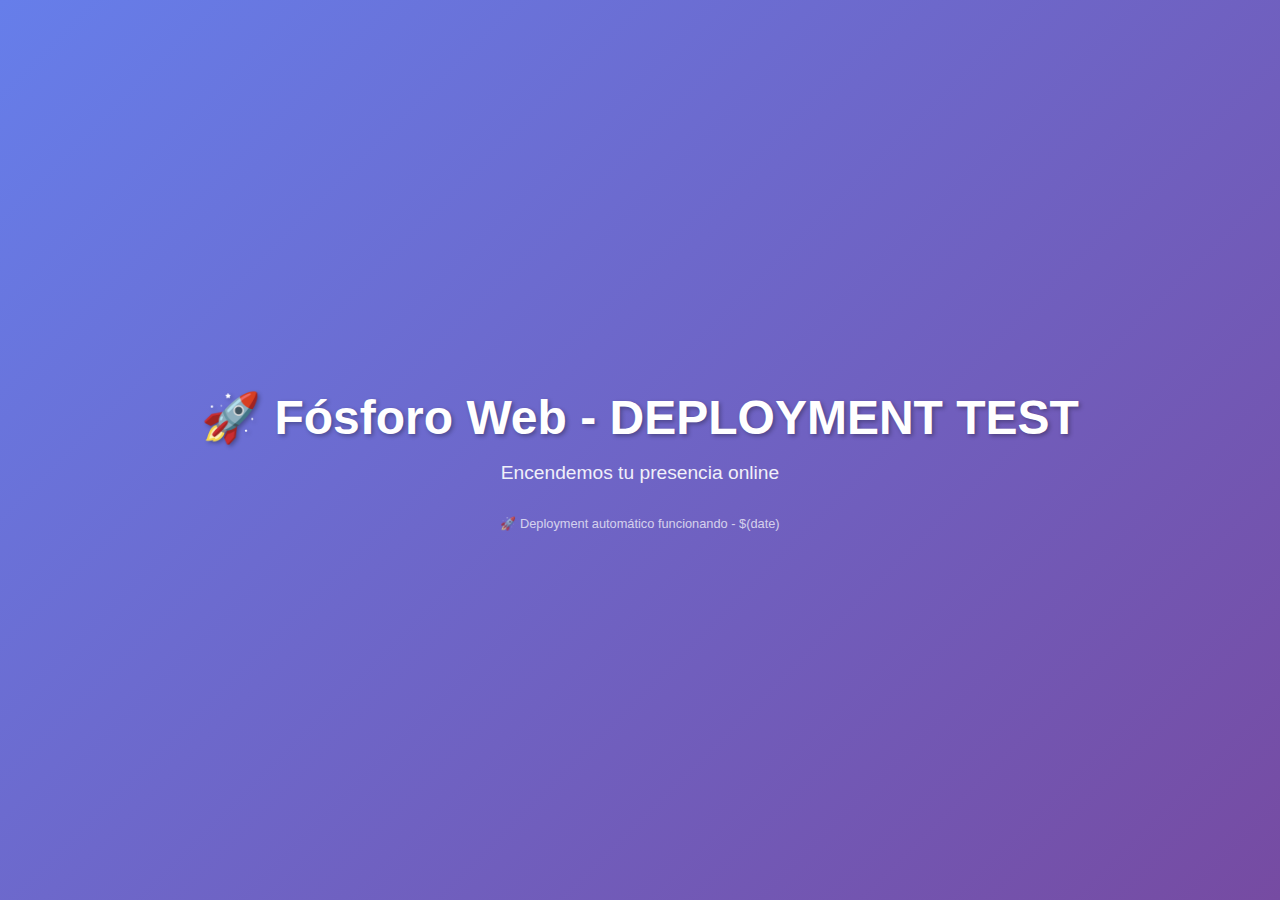
<file: index.html>
<!DOCTYPE html>
<html lang="es">
<head>
    <meta charset="UTF-8">
    <meta name="viewport" content="width=device-width, initial-scale=1.0">
    <title>Fósforo Web - Encendemos tu presencia online</title>
    <style>
        body {
            font-family: 'Arial', sans-serif;
            margin: 0;
            padding: 0;
            background: linear-gradient(135deg, #667eea 0%, #764ba2 100%);
            min-height: 100vh;
            display: flex;
            align-items: center;
            justify-content: center;
        }
        .container {
            text-align: center;
            color: white;
            padding: 2rem;
        }
        h1 {
            font-size: 3rem;
            margin-bottom: 1rem;
            text-shadow: 2px 2px 4px rgba(0,0,0,0.3);
        }
        .subtitle {
            font-size: 1.2rem;
            opacity: 0.9;
            margin-top: 1rem;
        }
        .glow {
            animation: glow 2s ease-in-out infinite alternate;
        }
        @keyframes glow {
            from {
                text-shadow: 0 0 10px #fff, 0 0 20px #fff, 0 0 30px #fff;
            }
            to {
                text-shadow: 0 0 20px #fff, 0 0 30px #fff, 0 0 40px #fff;
            }
        }
    </style>
</head>
<body>
    <div class="container">
        <h1 class="glow">🚀 Fósforo Web - DEPLOYMENT TEST</h1>
        <p class="subtitle">Encendemos tu presencia online</p>
        <p style="font-size: 0.8rem; opacity: 0.7; margin-top: 2rem;">
            🚀 Deployment automático funcionando - $(date)
        </p>
    </div>
</body>
</html>
</file>
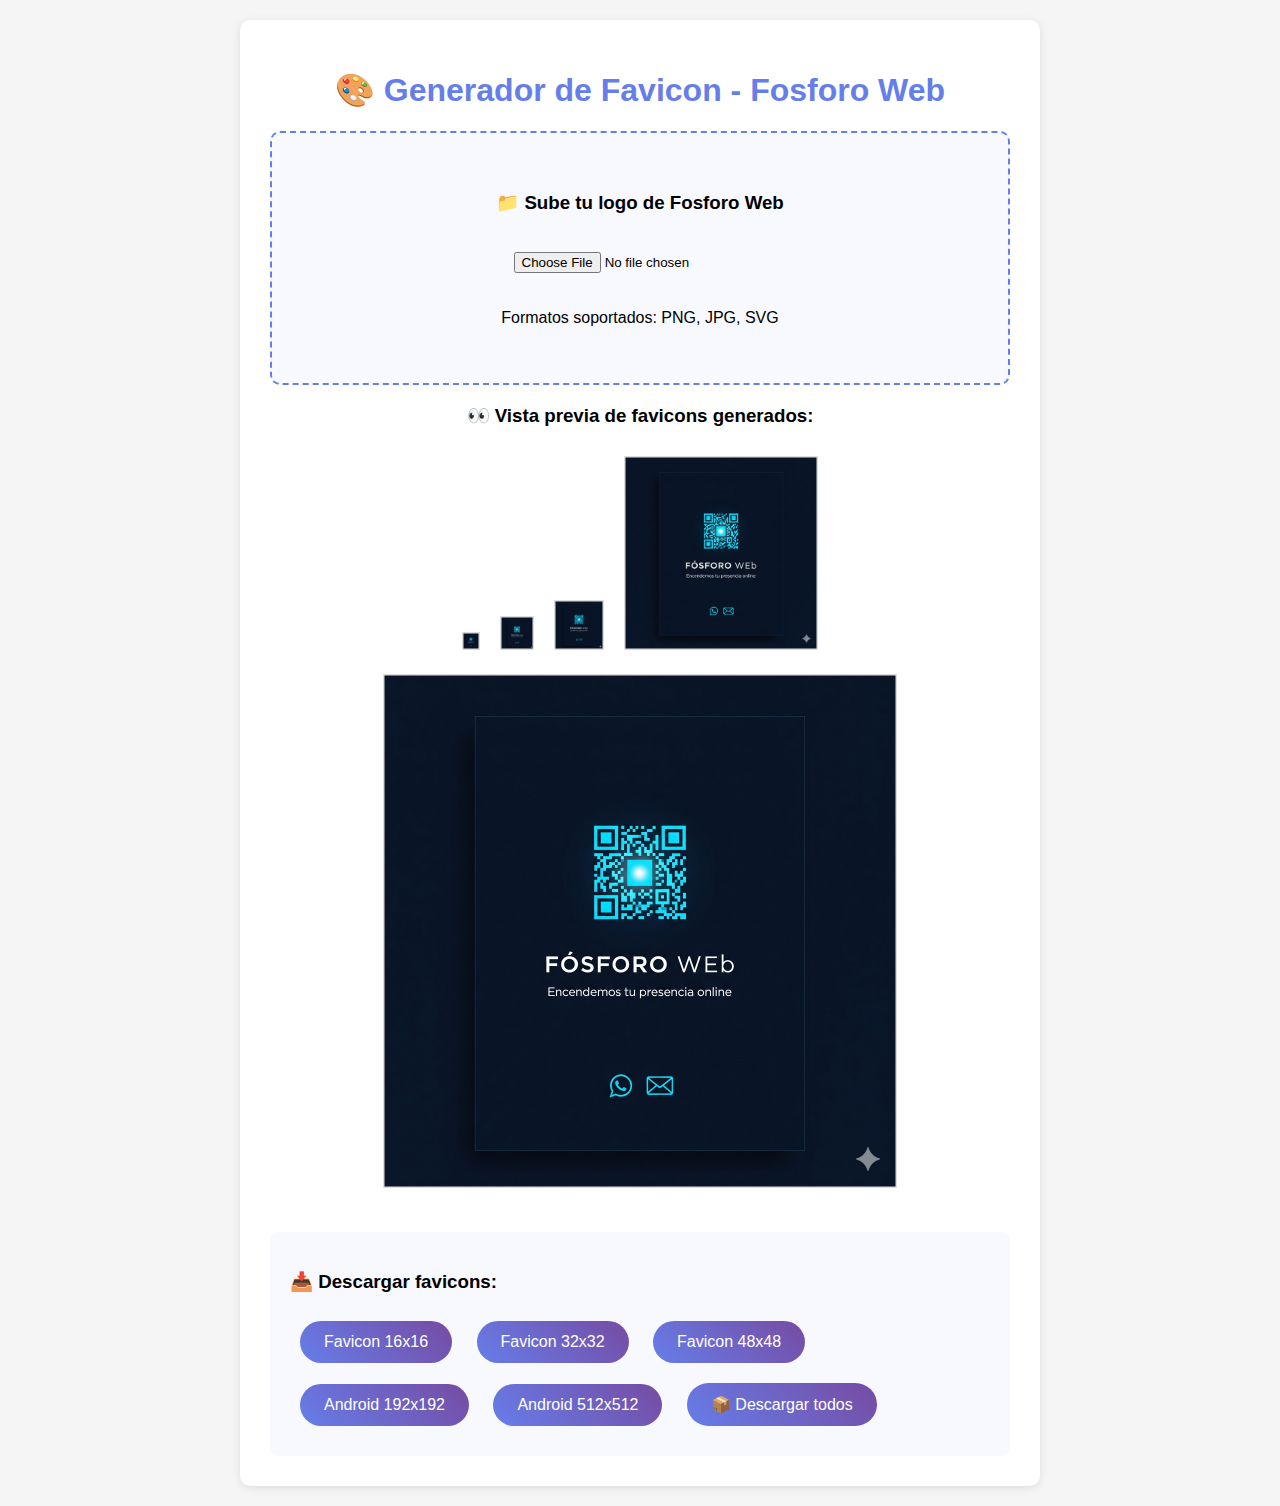
<file: create-favicon.html>
<!DOCTYPE html>
<html lang="es">
<head>
    <meta charset="UTF-8">
    <meta name="viewport" content="width=device-width, initial-scale=1.0">
    <title>Generador de Favicon - Fosforo Web</title>
    <style>
        body {
            font-family: Arial, sans-serif;
            max-width: 800px;
            margin: 0 auto;
            padding: 20px;
            background: #f5f5f5;
        }
        .container {
            background: white;
            padding: 30px;
            border-radius: 10px;
            box-shadow: 0 2px 10px rgba(0,0,0,0.1);
        }
        h1 {
            color: #667eea;
            text-align: center;
        }
        .upload-area {
            border: 2px dashed #667eea;
            border-radius: 10px;
            padding: 40px;
            text-align: center;
            margin: 20px 0;
            background: #f8f9ff;
        }
        input[type="file"] {
            margin: 20px 0;
        }
        button {
            background: linear-gradient(45deg, #667eea, #764ba2);
            color: white;
            border: none;
            padding: 12px 24px;
            border-radius: 25px;
            cursor: pointer;
            font-size: 16px;
            margin: 10px;
        }
        button:hover {
            transform: translateY(-2px);
            box-shadow: 0 4px 8px rgba(0,0,0,0.2);
        }
        canvas {
            border: 1px solid #ddd;
            margin: 10px;
            display: inline-block;
        }
        .preview {
            text-align: center;
            margin: 20px 0;
        }
        .download-section {
            margin-top: 30px;
            padding: 20px;
            background: #f8f9ff;
            border-radius: 8px;
        }
    </style>
</head>
<body>
    <div class="container">
        <h1>🎨 Generador de Favicon - Fosforo Web</h1>
        
        <div class="upload-area">
            <h3>📁 Sube tu logo de Fosforo Web</h3>
            <input type="file" id="logoInput" accept="image/*">
            <p>Formatos soportados: PNG, JPG, SVG</p>
        </div>
        
        <div class="preview" id="preview" style="display: none;">
            <h3>👀 Vista previa de favicons generados:</h3>
            <div id="canvasContainer"></div>
        </div>
        
        <div class="download-section" id="downloadSection" style="display: none;">
            <h3>📥 Descargar favicons:</h3>
            <button onclick="downloadFavicon(16)">Favicon 16x16</button>
            <button onclick="downloadFavicon(32)">Favicon 32x32</button>
            <button onclick="downloadFavicon(48)">Favicon 48x48</button>
            <button onclick="downloadFavicon(192)">Android 192x192</button>
            <button onclick="downloadFavicon(512)">Android 512x512</button>
            <button onclick="downloadAll()">📦 Descargar todos</button>
        </div>
    </div>

    <script>
        let originalImage = null;
        let canvases = {};

        document.getElementById('logoInput').addEventListener('change', function(e) {
            const file = e.target.files[0];
            if (file) {
                const reader = new FileReader();
                reader.onload = function(event) {
                    const img = new Image();
                    img.onload = function() {
                        originalImage = img;
                        generateFavicons();
                    };
                    img.src = event.target.result;
                };
                reader.readAsDataURL(file);
            }
        });

        function generateFavicons() {
            if (!originalImage) return;

            const sizes = [16, 32, 48, 192, 512];
            const container = document.getElementById('canvasContainer');
            container.innerHTML = '';

            sizes.forEach(size => {
                const canvas = document.createElement('canvas');
                canvas.width = size;
                canvas.height = size;
                canvas.id = `favicon-${size}`;
                canvas.title = `Favicon ${size}x${size}`;
                
                const ctx = canvas.getContext('2d');
                
                // Fondo blanco
                ctx.fillStyle = '#ffffff';
                ctx.fillRect(0, 0, size, size);
                
                // Dibujar imagen redimensionada
                ctx.drawImage(originalImage, 0, 0, size, size);
                
                // Borde sutil
                ctx.strokeStyle = '#ddd';
                ctx.lineWidth = 1;
                ctx.strokeRect(0, 0, size, size);
                
                container.appendChild(canvas);
                canvases[size] = canvas;
            });

            document.getElementById('preview').style.display = 'block';
            document.getElementById('downloadSection').style.display = 'block';
        }

        function downloadFavicon(size) {
            if (!canvases[size]) return;
            
            const canvas = canvases[size];
            const link = document.createElement('a');
            link.download = `favicon-${size}x${size}.png`;
            link.href = canvas.toDataURL();
            link.click();
        }

        function downloadAll() {
            const sizes = [16, 32, 48, 192, 512];
            sizes.forEach(size => {
                setTimeout(() => downloadFavicon(size), size * 10);
            });
        }

        // Cargar automáticamente la imagen si existe
        window.onload = function() {
            const img = new Image();
            img.onload = function() {
                originalImage = img;
                generateFavicons();
            };
            img.onerror = function() {
                console.log('No se pudo cargar la imagen automáticamente');
            };
            img.src = 'assets/fosforo-web.png';
        };
    </script>
</body>
</html>
</file>
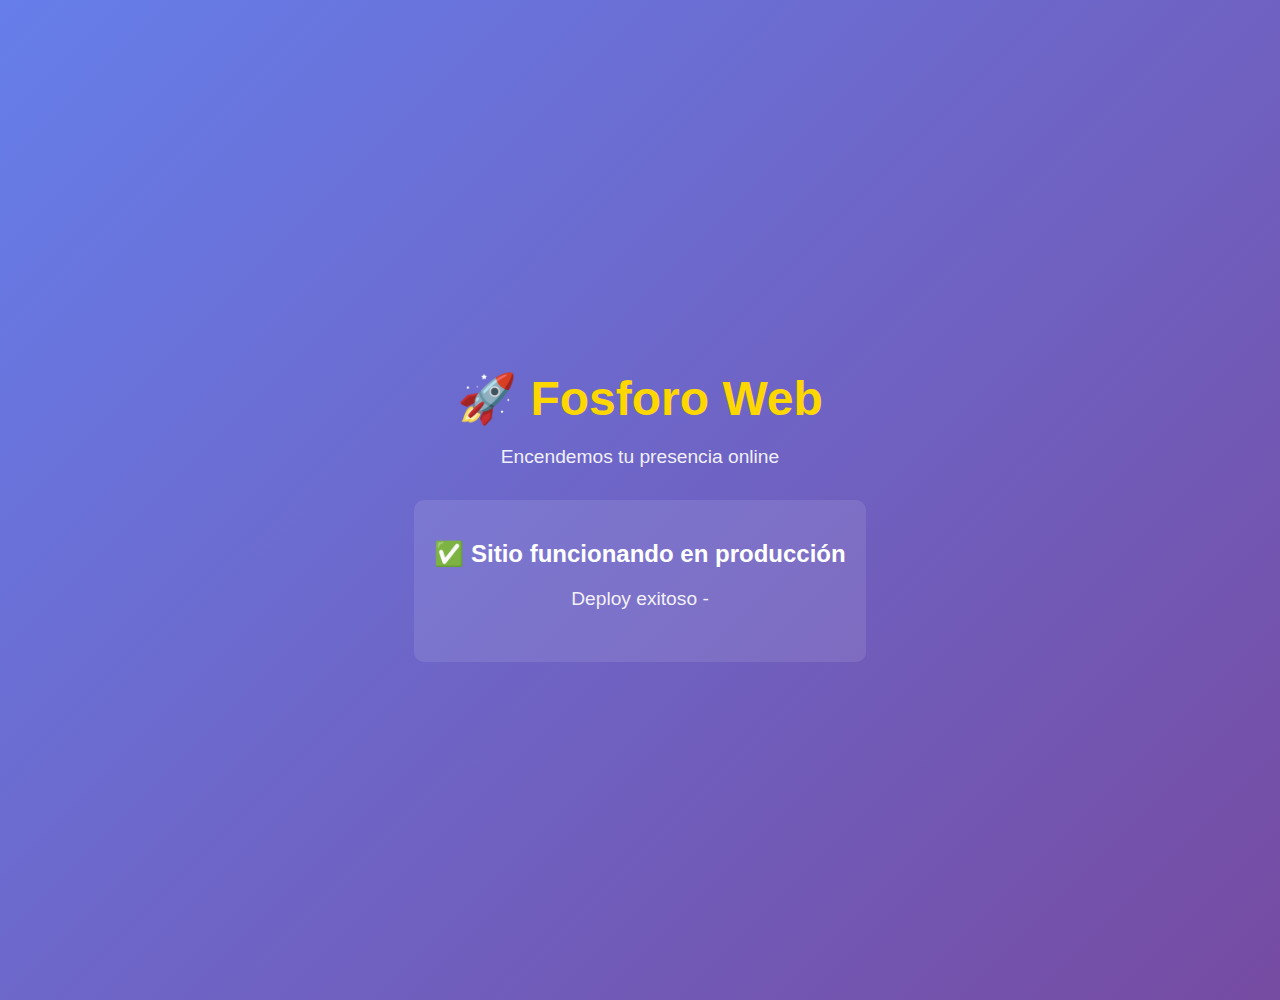
<file: index-simple.html>
<!DOCTYPE html>
<html lang="es">
<head>
    <meta charset="UTF-8">
    <meta name="viewport" content="width=device-width, initial-scale=1.0">
    <title>Fosforo Web - Test</title>
    <style>
        body {
            font-family: Arial, sans-serif;
            background: linear-gradient(135deg, #667eea 0%, #764ba2 100%);
            color: white;
            margin: 0;
            padding: 50px;
            min-height: 100vh;
            display: flex;
            align-items: center;
            justify-content: center;
        }
        .container {
            text-align: center;
            max-width: 600px;
        }
        h1 {
            font-size: 3rem;
            margin-bottom: 1rem;
        }
        .highlight {
            color: #ffd700;
        }
        p {
            font-size: 1.2rem;
            margin-bottom: 2rem;
            opacity: 0.9;
        }
        .status {
            background: rgba(255, 255, 255, 0.1);
            padding: 20px;
            border-radius: 10px;
            margin-top: 2rem;
        }
    </style>
</head>
<body>
    <div class="container">
        <h1>🚀 <span class="highlight">Fosforo Web</span></h1>
        <p>Encendemos tu presencia online</p>
        <div class="status">
            <h2>✅ Sitio funcionando en producción</h2>
            <p>Deploy exitoso - <?php echo date('Y-m-d H:i:s'); ?></p>
        </div>
    </div>
</body>
</html>
</file>
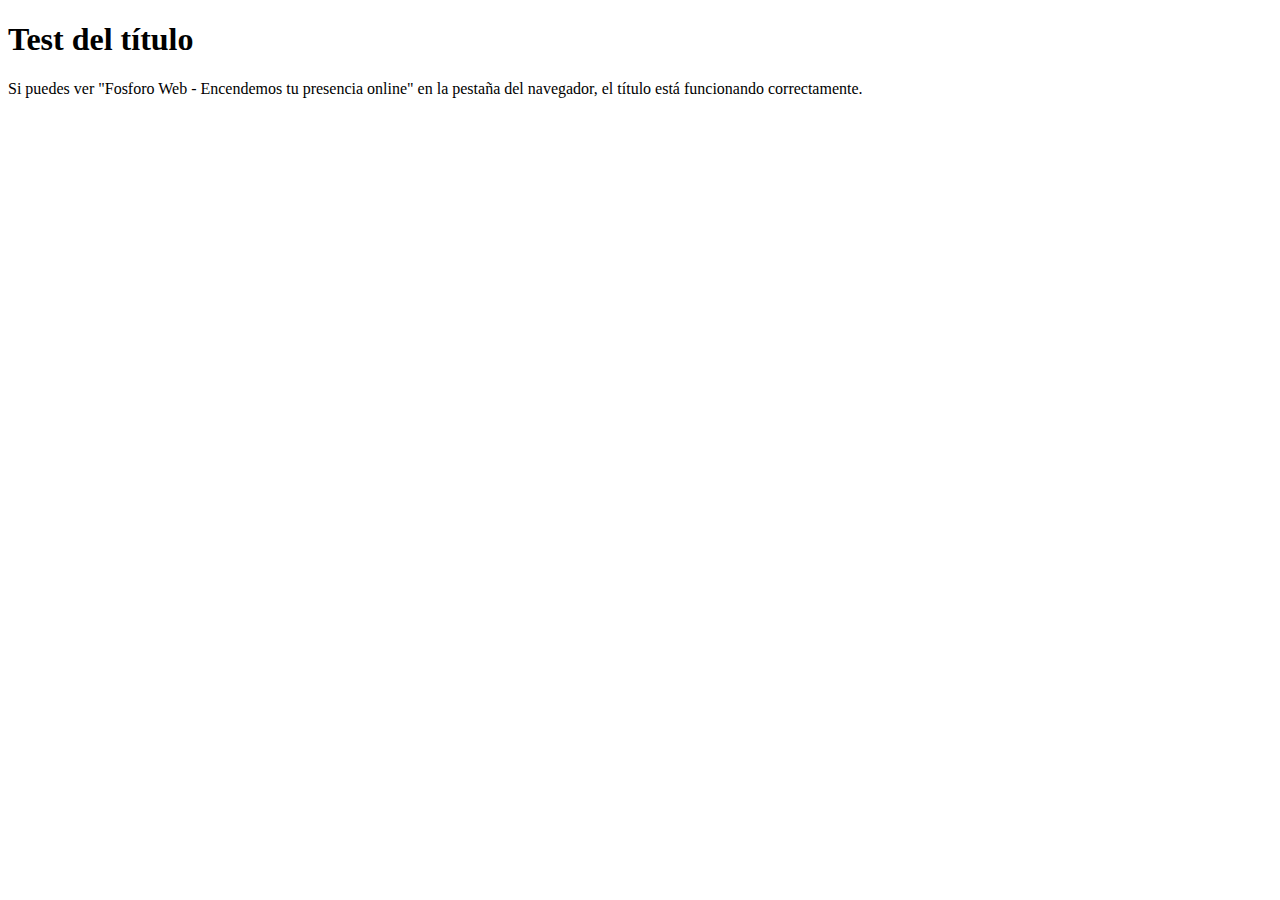
<file: test-title.html>
<!DOCTYPE html>
<html lang="es">
<head>
    <meta charset="UTF-8">
    <meta name="viewport" content="width=device-width, initial-scale=1.0">
    <title>Fosforo Web - Encendemos tu presencia online</title>
    <link rel="icon" type="image/svg+xml" href="favicon.svg">
</head>
<body>
    <h1>Test del título</h1>
    <p>Si puedes ver "Fosforo Web - Encendemos tu presencia online" en la pestaña del navegador, el título está funcionando correctamente.</p>
</body>
</html>
</file>
